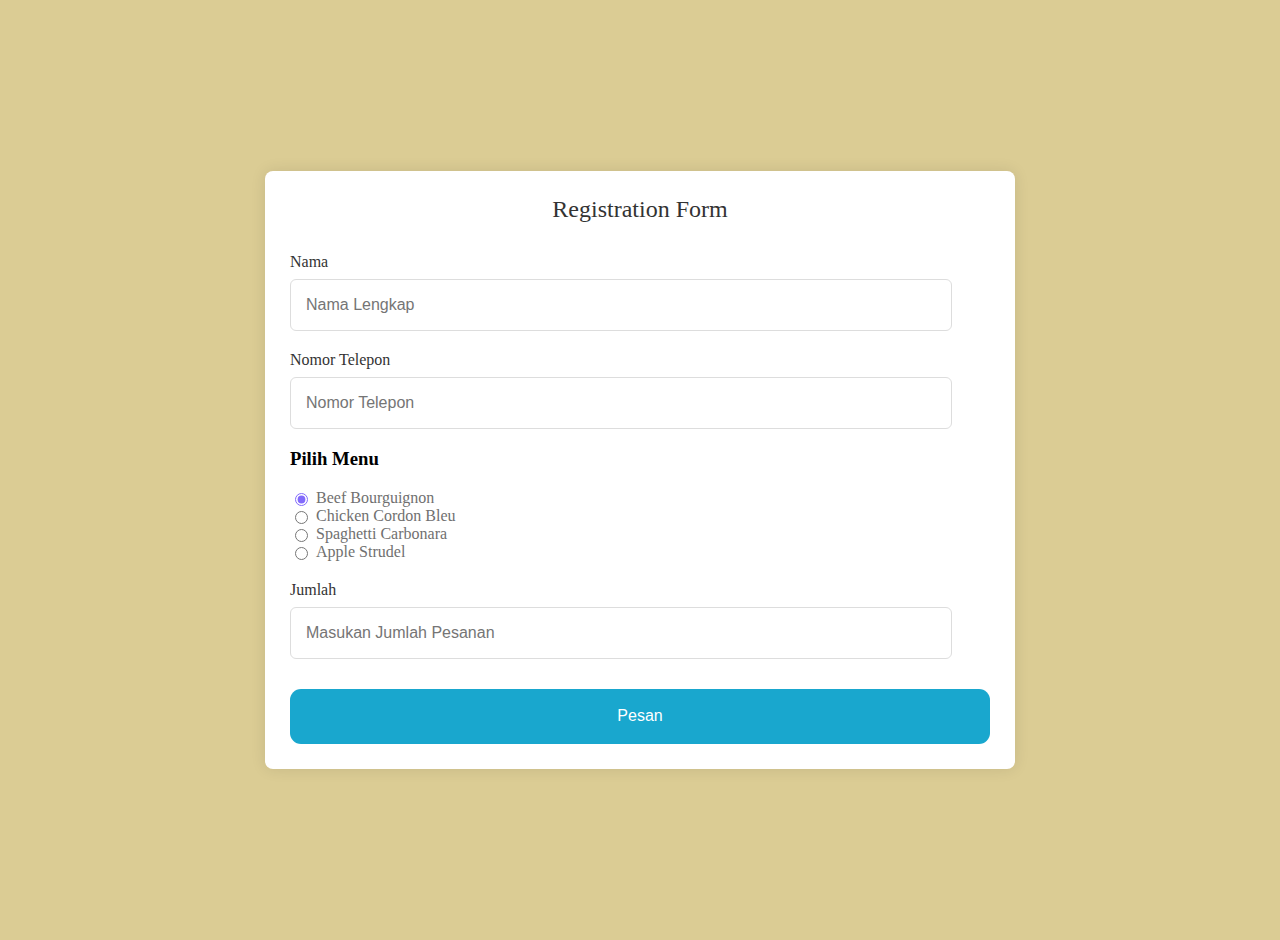
<file: index2.html>
<!DOCTYPE html>
<html lang="en">
  <head>
    <meta charset="UTF-8" />
    <meta name="viewport" content="width=device-width, initial-scale=1.0" />
    <meta http-equiv="X-UA-Compatible" content="ie=edge" />
    <title>Form Pendaftaran</title>
    <link rel="stylesheet" href="style.css" />
    <link rel="preconnect" href="https://fonts.googleapis.com">
<link rel="preconnect" href="https://fonts.gstatic.com" crossorigin>
<link href="https://fonts.googleapis.com/css2?family=Poppins:ital,wght@0,100;0,200;0,300;0,400;0,500;0,600;0,700;0,800;0,900;1,100;1,200;1,300;1,400;1,500;1,600;1,700;1,800;1,900&display=swap" rel="stylesheet">
  </head>
  <body class="bodyDaftar">
    <section class="container1">
      <header>Registration Form</header>
      <form action="index3.html" class="form">
        <div class="input-box">
          <label>Nama</label>
          <input type="text" placeholder="Nama Lengkap" required />
        </div>

        <div class="input-box">
          <label>Nomor Telepon</label>
          <input type="text" placeholder="Nomor Telepon" required />
        </div>
        <div class="menu-box">
          <h3>Pilih Menu</h3>
          <div class="menu-option">
            <div class="gender">
              <input type="radio" id="check-Beef Bourguignon" name="menu" checked />
              <label for="check-Beef Bourguignon">Beef Bourguignon</label>
            </div>
            <div class="gender">
              <input type="radio" id="check-Chicken Cordon Bleu" name="menu" />
              <label for="check-Chicken Cordon Bleu">Chicken Cordon Bleu</label>
            </div>
            <div class="gender">
              <input type="radio" id="check-Spaghetti Carbonara" name="gender" />
              <label for="check-Spaghetti Carbonara">Spaghetti Carbonara</label>
            </div>
            <div class="gender">
              <input type="radio" id="check-Apple Strudel" name="gender" />
              <label for="check-Apple Strudel">Apple Strudel</label>
            </div>
          </div>
        </div>
        <div class="input-box">
          <label>Jumlah</label>
          <input type="text" placeholder="Masukan Jumlah Pesanan" required />
        </div>
        <button>Pesan</button>
      </form>
    </section>
  </body>
</html>
</file>
<file: style.css>
body{
    margin: 0;
    padding: 0;
    background-color: #EAECCC;
}

body ul{
    margin: 0;
    padding: 0;
}

.header1{
    background-color: #C3E2C2;
    color: black;
    padding: 25px;
    
}
.home{
    background-color: #EAECCC;
}
.poppins-medium {
    font-family: "Poppins", sans-serif;
    font-weight: 500;
    font-style: normal;
  }

nav ul{
    list-style: none;
}

li h2{
    margin-right: 530px;
}

nav ul li{
    display: inline-flex;
    margin-right:30px;
}

.container {
    display: flex;
}

.poto1 {
    max-width: 50%; 
    height: 450px; 
    border-radius: 10px;
    margin-left: 10px;
}
.poto2 {
    max-width: 50%; 
    height: 300px; 
    border-radius: 10px;
    margin-left: 150px;
}
.poto3 {
    max-width: 50%; 
    height: 300px; 
    border-radius: 10px;
    margin-left: 20px;
}
.poto4 {
    max-width: 50%; 
    height: 300px; 
    border-radius: 10px;
    margin-left: 150px;
}
.poto5 {
    max-width: 50%; 
    height: 300px; 
    border-radius: 10px;
    margin-left: 20px;
}


.penjelasan1 {
    font-size: large;
    max-width: 50%; 
    padding: 10px;
}
.penjelasan2 {
    font-size: large;
    max-width: 50%;
    padding: 10px;
    margin-left: 40px;
}
.penjelasan3 {
    font-size: large;
    max-width: 50%; 
    padding: 10px;
}
.penjelasan4 {
    font-size: large;
    max-width: 50%;
    padding: 10px;
    margin-left: 40px;
}
.penjelasan5 {
    font-size: large;
    max-width: 50%; 
    padding: 10px;
}
.home h1{
    text-align: center;
}

.menu h1{
    margin-left: 30px;
    padding: 10px;
    
}
.menu1 {
    display: flex;
}
.menu{
    background-color: #DBCC95;
    padding: 10px;
}
.menu3 {
    display: flex;
}
.menu4 {
    display: flex;
}
.menu5 {
    display: flex;
}
.harga{
    font-weight: bold;
}
.about{
    display: flex;
}
.potoresto{
    font-size: large;
    max-width: 50%;
    padding: 10px;
    margin-left: 40px;
}
.penjelasan6 {
    font-size: large;
    max-width: 50%;
    padding: 10px;
}
.bodyabout{
    background-color: #cabc88;
}
.about{
   display: flex;
   width: 100%;
   padding: auto;
}

.bodyDaftar {
    min-height: 100vh;
    display: flex;
    align-items: center;
    justify-content: center;
    padding: 20px;
    background: #DBCC94;
  }
  .container1 {
    position: relative;
    max-width: 700px;
    width: 100%;
    background: #fff;
    padding: 25px;
    border-radius: 8px;
    box-shadow: 0 0 15px rgba(0, 0, 0, 0.1);
  }
  .container1 header {
    font-size: 1.5rem;
    color: #333;
    font-weight: 500;
    text-align: center;
  }
  .container1 .form {
    margin-top: 30px;
  }
  
  .form .input-box {
    width: 90%;
    margin-top: 20px;
  }
  .input-box label {
    color: #333;
  }
  .form :where(.input-box input, .select-box) {
    position: relative;
    height: 50px;
    width: 100%;
    outline: none;
    font-size: 1rem;
    color: #707070;
    margin-top: 8px;
    border: 1px solid #ddd;
    border-radius: 6px;
    padding: 0 15px;
  }
  .input-box input:focus {
    box-shadow: 0 1px 0 rgba(0, 0, 0, 0.1);
  }
  .form .column {
    display: flex;
    column-gap: 15px;
  }
  .form .gender-box {
    margin-top: 20px;
  }
  .gender-box h3 {
    color: #333;
    font-size: 1rem;
    font-weight: 400;
    margin-bottom: 8px;
  }
  .form :where(.gender-option, .gender) {
    display: flex;
    align-items: center;
    column-gap: 50px;
    flex-wrap: wrap;
  }
  .form .gender {
    column-gap: 5px;
  }
  .gender input {
    accent-color: rgb(130, 106, 251);
  }
  .form :where(.gender input, .gender label) {
    cursor: pointer;
  }
  .gender label {
    color: #707070;
  }
  .address :where(input, .select-box) {
    margin-top: 15px;
  }
  .select-box select {
    height: 100%;
    width: 100%;
    outline: none;
    border: none;
    color: #707070;
    font-size: 1rem;
  }
  .form button {
    height: 55px;
    width: 100%;
    color: #fff;
    font-size: 1rem;
    font-weight: 400;
    margin-top: 30px;
    border: none;
    cursor: pointer;
    transition: all 0.2s ease;
    background: #19A7CE;
    border-radius: 11px;
  }
  .form button:hover {
    background: #146C94;
    transition: all 0.5s ease-in-out;
  }
  .selesai{
    text-align: center;
  }
</file>
